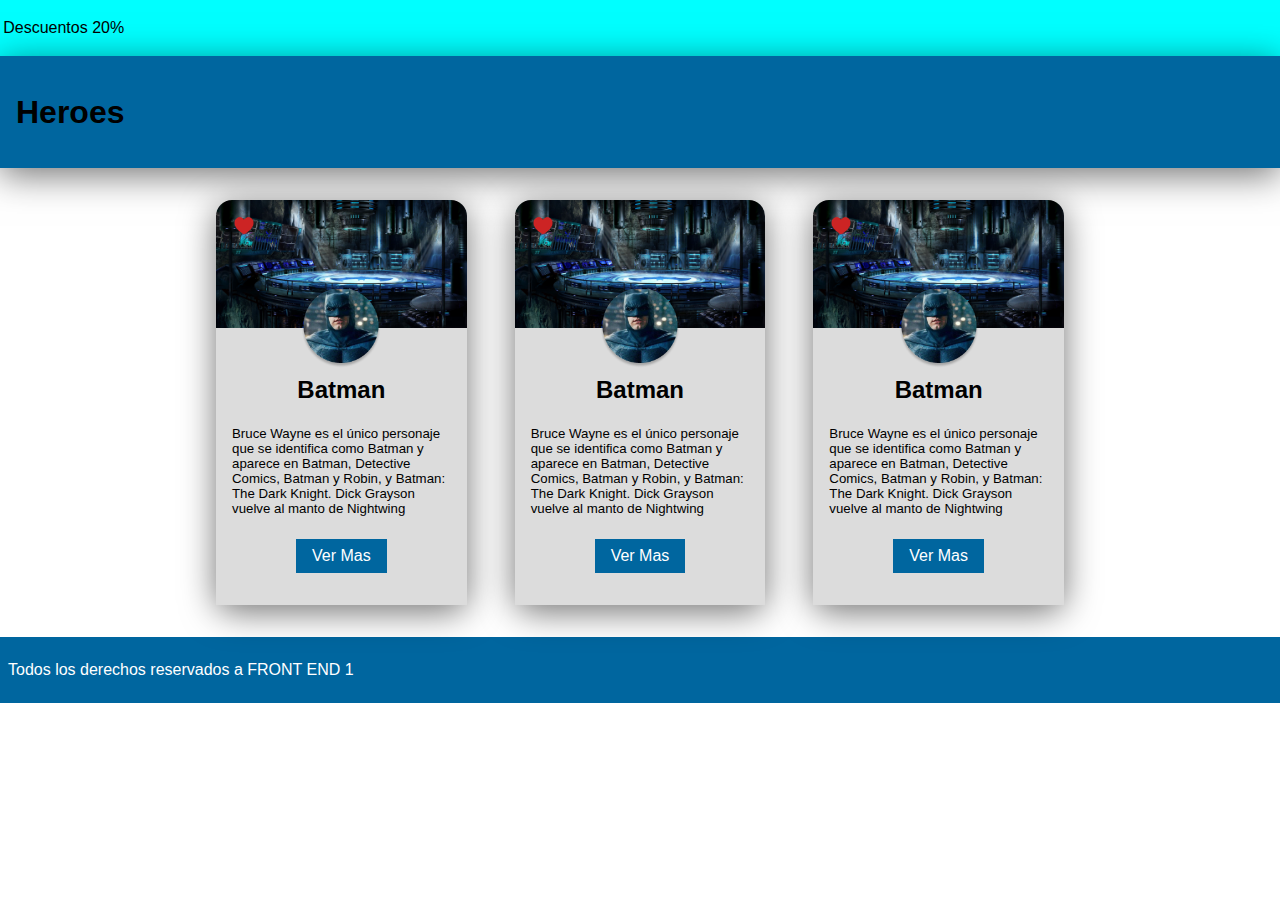
<file: clase 10/index.html>
<!DOCTYPE html>
<html>

<head>
    <meta charset="utf-8">
    <meta http-equiv="X-UA-Compatible" content="IE=edge">
    <title></title>
    <meta name="description" content="">
    <meta name="viewport" content="width=device-width, initial-scale=1">
    <link rel="stylesheet" href="css/main.css">
</head>

<body>
    <header>
        <p>Descuentos 20%</p>
    </header>
    <div class="titulo">
        <h1>Heroes</h1>
    </div>
    <div class="main">
        <div class="card">
            <div class="fondo"></div>
            <img src="img/Frame.png" alt="fav" class="fav">
            <div class="avatar-div"> <img src="img/Group 22.png" alt="avatar" class="avatar">
            </div>
            <div class="contenido-card">
                <h2>Batman</h2>
                <h5>Bruce Wayne es el único personaje que se identifica como Batman y aparece en Batman, Detective
                    Comics,
                    Batman y Robin, y Batman: The Dark Knight. Dick Grayson vuelve al manto de Nightwing</h5>
                <div class="link"> <a href="#" class="link-card">Ver Mas</a>
                </div>
            </div>
        </div>
        <div class="card">
            <div class="fondo"></div>
            <img src="img/Frame.png" alt="fav" class="fav">
            <div class="avatar-div"> <img src="img/Group 22.png" alt="avatar" class="avatar">
            </div>
            <div class="contenido-card">
                <h2>Batman</h2>
                <h5>Bruce Wayne es el único personaje que se identifica como Batman y aparece en Batman, Detective
                    Comics,
                    Batman y Robin, y Batman: The Dark Knight. Dick Grayson vuelve al manto de Nightwing</h5>
                <div class="link"> <a href="#" class="link-card">Ver Mas</a>
                </div>
            </div>
        </div>
        <div class="card">
            <div class="fondo"></div>
            <img src="img/Frame.png" alt="fav" class="fav">
            <div class="avatar-div"> <img src="img/Group 22.png" alt="avatar" class="avatar">
            </div>
            <div class="contenido-card">
                <h2>Batman</h2>
                <h5>Bruce Wayne es el único personaje que se identifica como Batman y aparece en Batman, Detective
                    Comics,
                    Batman y Robin, y Batman: The Dark Knight. Dick Grayson vuelve al manto de Nightwing</h5>
                <div class="link"> <a href="#" class="link-card">Ver Mas</a>
                </div>
            </div>
        </div>
    </div>
    <footer><p>Todos los derechos reservados a FRONT END 1</p></footer>
</body>

</html>
</file>
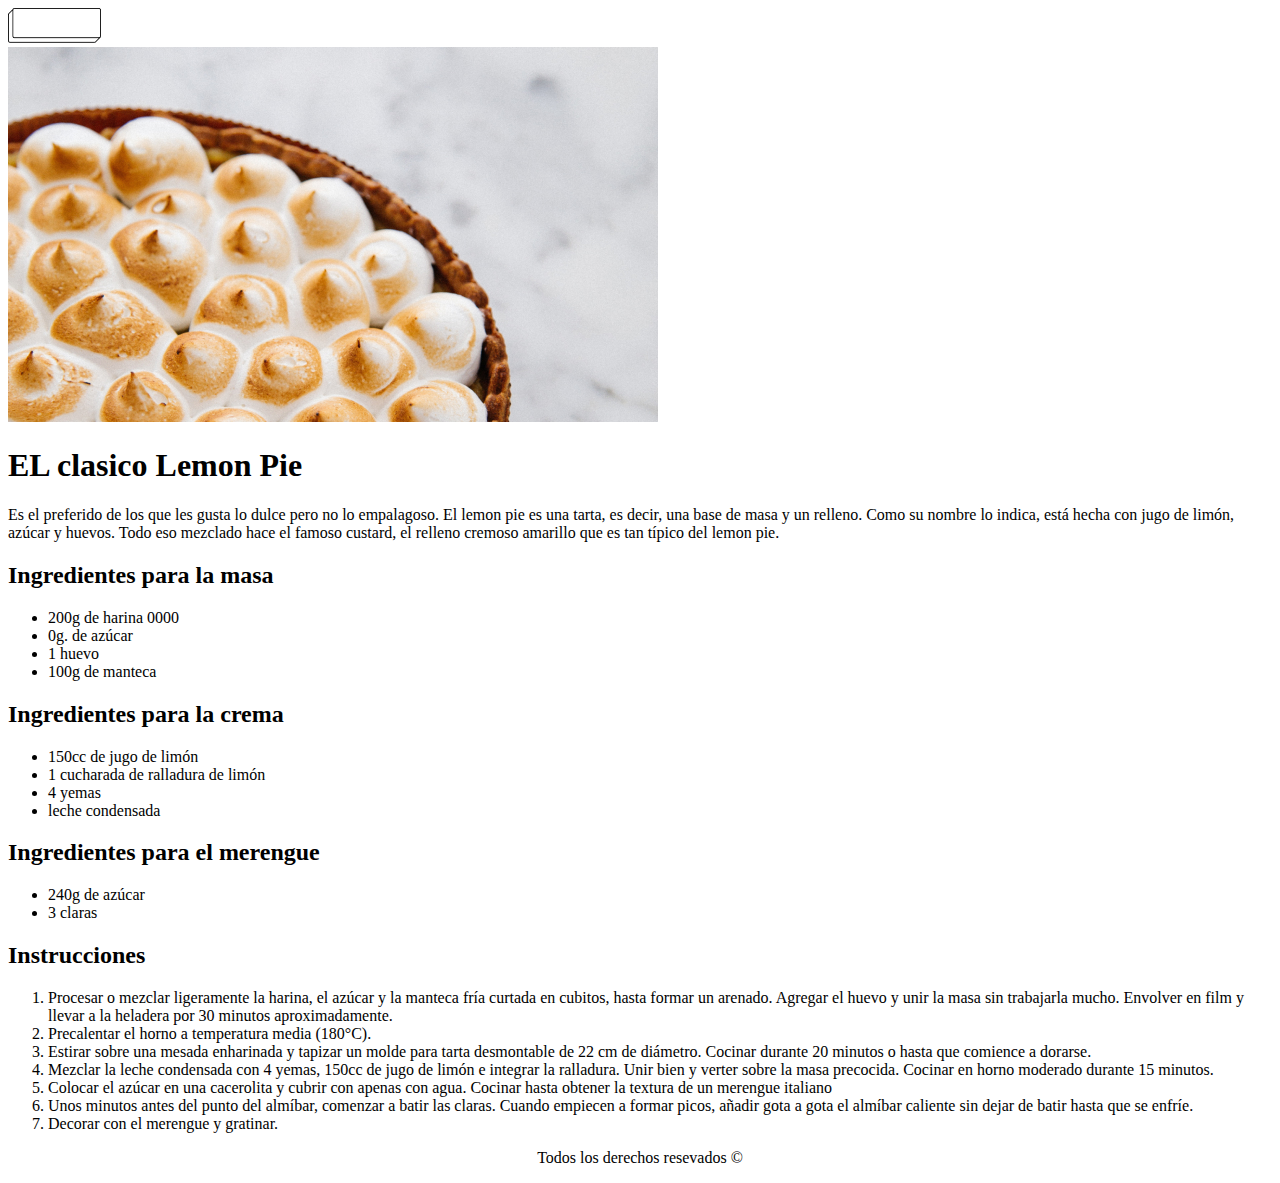
<file: clase 4/index.html>
<!DOCTYPE html>

<html>

<head>
    <meta charset="utf-8">
    <meta http-equiv="X-UA-Compatible" content="IE=edge">
    <title>Ejercicio DH</title>
    <meta name="description" content="">
    <meta name="viewport" content="width=device-width, initial-scale=1">
    <link rel="stylesheet" href="">
</head>

<body>
    <nav><img src="img/logo.png" alt="logo front end 1"></nav>
    <main>
        <img src="img/lemon-pie 1.jpg" alt="lemon-pie">
        <h1>EL clasico Lemon Pie</h1>
        <p>Es el preferido de los que les gusta lo dulce pero no lo empalagoso. El lemon pie es una tarta, es decir, una
            base de masa y un relleno. Como su nombre lo indica, está hecha con jugo de limón, azúcar y huevos. Todo eso
            mezclado hace el famoso custard, el relleno cremoso amarillo que es tan típico del lemon pie.</p>
        <h2>Ingredientes para la masa</h2>
        <ul>
            <li>200g de harina 0000</li>
            <li>0g. de azúcar</li>
            <li>1 huevo</li>
            <li>100g de manteca</li>
        </ul>
        <h2>Ingredientes para la crema</h2>
        <ul>
            <li>150cc de jugo de limón</li>
            <li>1 cucharada de ralladura de limón</li>
            <li>4 yemas</li>
            <li>leche condensada</li>
        </ul>
        <h2>Ingredientes para el merengue</h2>
        <ul>
            <li>240g de azúcar</li>
            <li>3 claras</li>
        </ul>
        <h2>Instrucciones</h2>
        <ol>
            <li>Procesar o mezclar ligeramente la harina, el azúcar y la manteca fría curtada en cubitos, hasta formar
                un
                arenado. Agregar el huevo y unir la masa sin trabajarla mucho. Envolver en film y llevar a la heladera
                por
                30 minutos aproximadamente.</li>
            <li>Precalentar el horno a temperatura media (180°C).</li>
            <li>Estirar sobre una mesada enharinada y tapizar un molde para tarta desmontable de 22 cm de diámetro.
                Cocinar
                durante 20 minutos o hasta que comience a dorarse.</li>
            <li>Mezclar la leche condensada con 4 yemas, 150cc de jugo de limón e integrar la ralladura. Unir bien y
                verter
                sobre la masa precocida. Cocinar en horno moderado durante 15 minutos.</li>
            <li>Colocar el azúcar en una cacerolita y cubrir con apenas con agua. Cocinar hasta obtener la textura de un
                merengue italiano</li>
            <li>Unos minutos antes del punto del almíbar, comenzar a batir las claras. Cuando empiecen a formar picos,
                añadir
                gota a gota el almíbar caliente sin dejar de batir hasta que se enfríe.</li>
            <li>Decorar con el merengue y gratinar.</li>
        </ol>
    </main>
    <footer>
        <p style="text-align:center">Todos los derechos resevados &copy;</p>
    </footer>
</body>

</html>
</file>
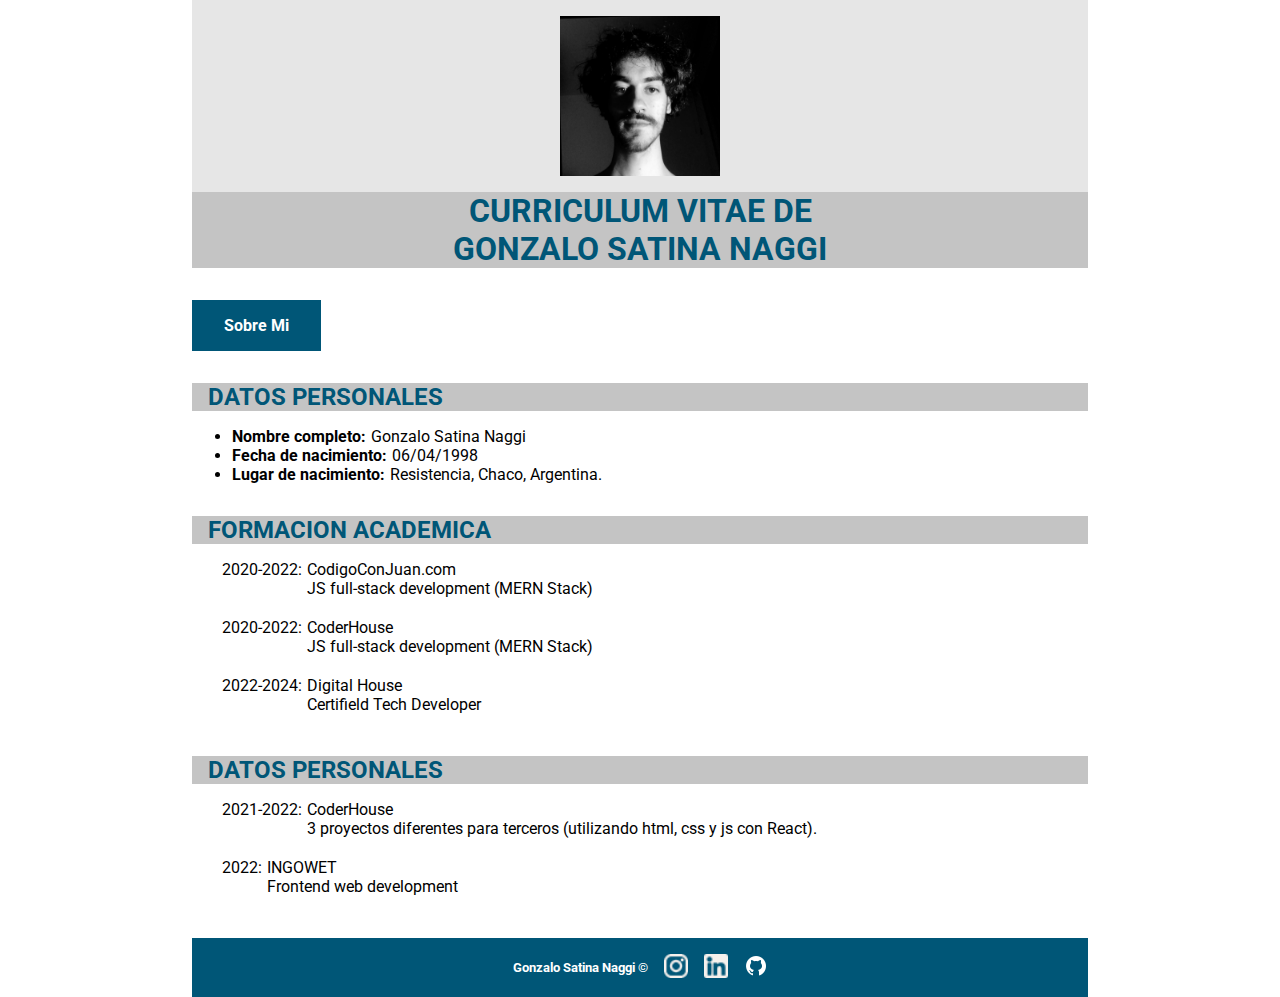
<file: Introducción a estructuras y estilos/index.html>
<!DOCTYPE html>
<html>

<head>
    <meta charset="utf-8">
    <meta http-equiv="X-UA-Compatible" content="IE=edge">
    <title></title>
    <meta name="description" content="">
    <meta name="viewport" content="width=device-width, initial-scale=1">
    <link rel="stylesheet" href="css/main.css">
    <link rel="preconnect" href="https://fonts.googleapis.com">
    <link rel="preconnect" href="https://fonts.gstatic.com" crossorigin>
    <link
        href="https://fonts.googleapis.com/css2?family=Raleway:wght@100;200;300;400;500;600;700;800;900&family=Roboto:wght@100;300;400;500&family=Special+Elite&display=swap"
        rel="stylesheet">
</head>

<body>
    <div class="foto-div">
        <img src="img/foto.jpg" alt="foto" class="foto">
    </div>
    <div class="titulo">
        <h1>curriculum vitae de<br>gonzalo satina naggi</h1>
    </div>
    <div class="enlace-html">
        <a href="pages/sobre-mi.html">Sobre Mi</a>
    </div>
    <div class="seccion seccion-datos">
        <h2>datos personales</h2>
        <ul>
            <li><span>Nombre completo:</span>Gonzalo Satina Naggi</li>
            <li><span>Fecha de nacimiento:</span>06/04/1998</li>
            <li><span>Lugar de nacimiento:</span>Resistencia, Chaco, Argentina.</li>
        </ul>
    </div>
    <div class="seccion seccion-academica">
        <h2>formacion academica</h2>
        <div>
            <div>
                <span class="fechas">2020-2022:</span>
            </div>
            <div>
                <p class="estudio">
                    CodigoConJuan.com <br>
                    JS full-stack development (MERN Stack)
                </p>
            </div>
        </div>
        <div>
            <div>
                <span class="fechas">2020-2022:</span>
            </div>
            <div>
                <p class="estudio">
                    CoderHouse <br>
                    JS full-stack development (MERN Stack)
                </p>
            </div>
        </div>
        <div>
            <div>
                <span class="fechas">2022-2024:</span>
            </div>
            <div>
                <p class="estudio">
                    Digital House <br>
                    Certifield Tech Developer
                </p>
            </div>
        </div>
    </div>
    <div class="seccion seccion-experiencia">
        <h2>datos personales</h2>
        <div>
            <div>
                <span class="fechas">2021-2022:</span>
            </div>
            <div>
                <p class="puesto">
                    CoderHouse <br>
                    3 proyectos diferentes para terceros (utilizando html, css y js con React).
                </p>
            </div>
        </div>
        <div>
            <div>
                <span class="fechas">2022:</span>
            </div>
            <div>
                <p class="puesto">
                    INGOWET <br>
                    Frontend web development
                </p>
            </div>

        </div>
    </div>
    <footer>
        <h5>Gonzalo Satina Naggi &copy;</h5>
        <a href="https://www.instagram.com/gonzatinaggi/" target="_blank" rel="noopener noreferrer">
            <img class="icon-footer" src="img/ico_instagram.png" alt="icon">
        </a>
        <a href="https://www.linkedin.com/in/gonzalo-satina-naggi-132b34200/" target="_blank" rel="noopener noreferrer">
            <img class="icon-footer" src="img/ico_linkedin.png" alt="icon">
        </a>
        <a href="https://www.github.com/GonzaloSatina" target="_blank" rel="noopener noreferrer">
            <img class="icon-footer" src="img/github-icon.png" alt="icon">
        </a>
    </footer>

    <script src="" async defer></script>
</body>

</html>
</file>
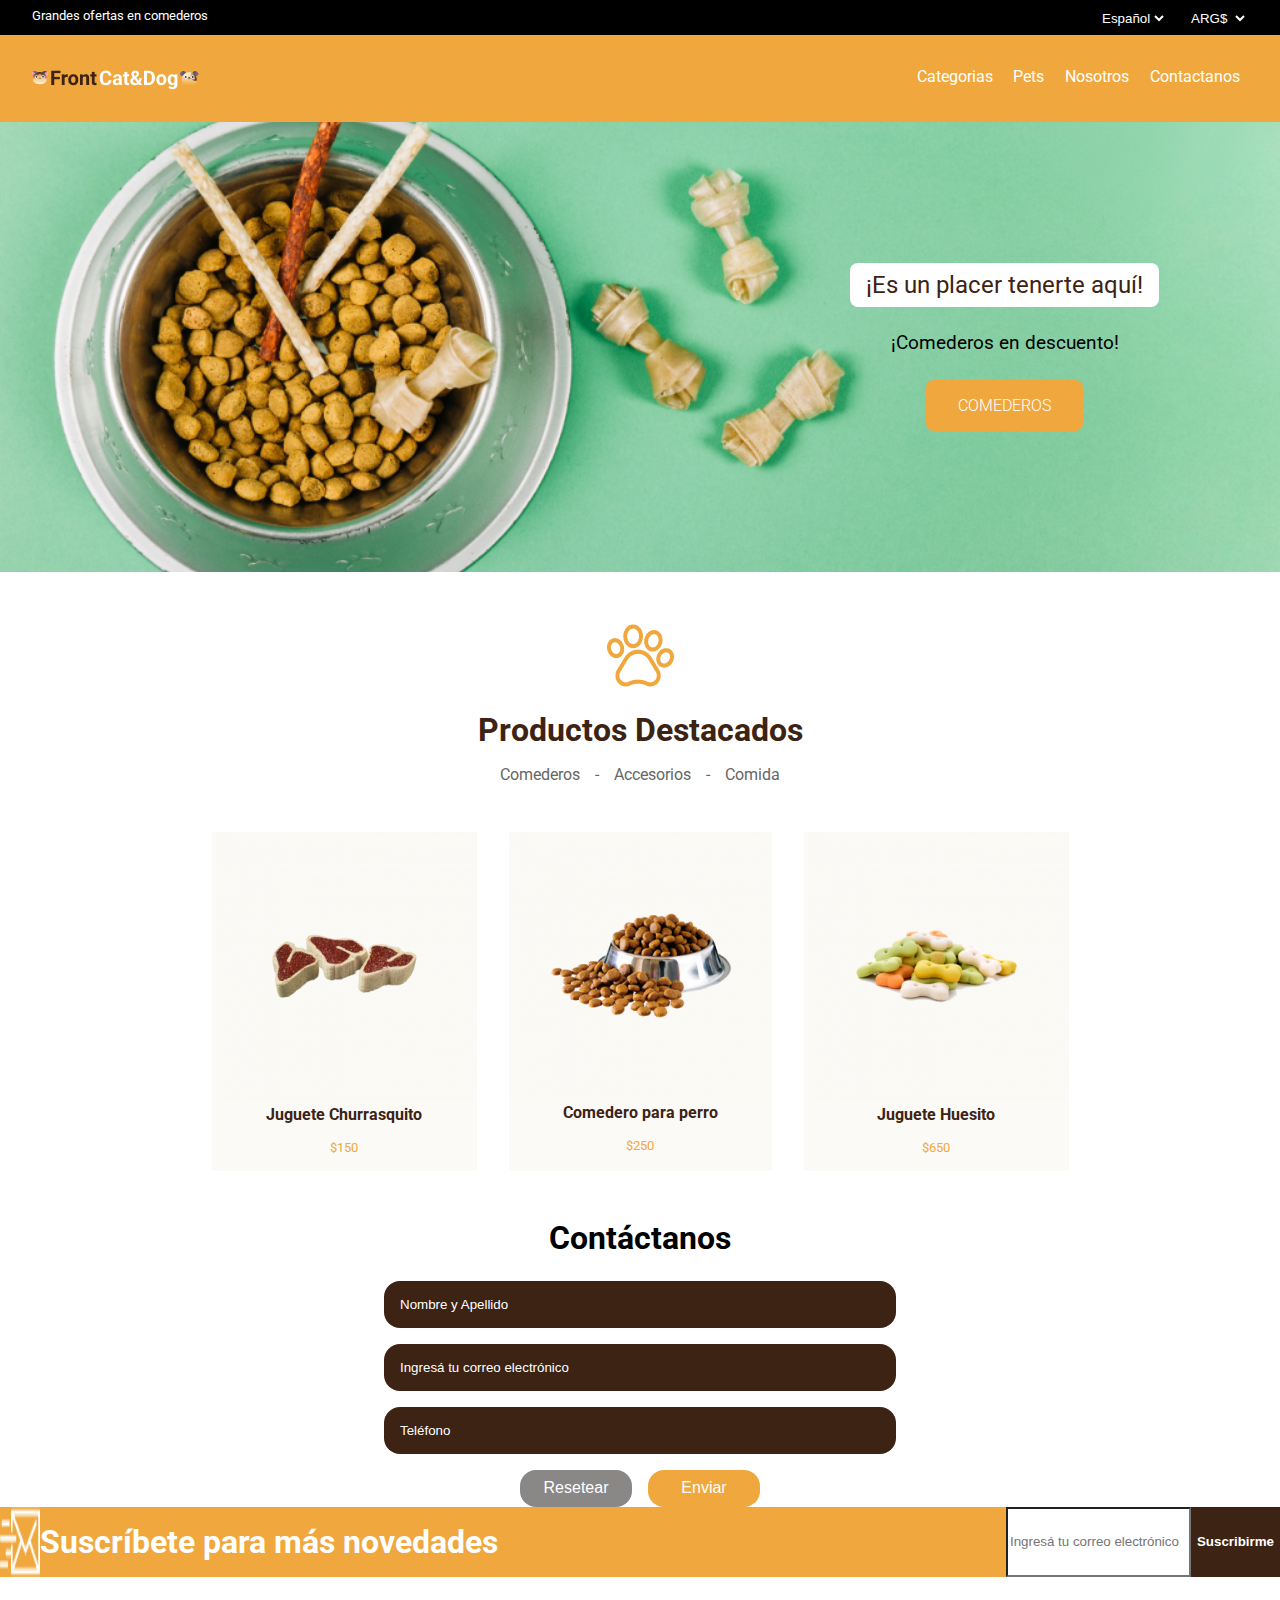
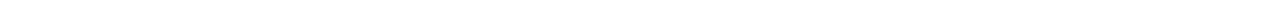
<file: petshop/index.html>
<!DOCTYPE html>
<html>

<head>
    <meta charset="utf-8">
    <meta http-equiv="X-UA-Compatible" content="IE=edge">
    <title></title>
    <meta name="description" content="">
    <meta name="viewport" content="width=device-width, initial-scale=1">
    <link rel="stylesheet" href="css/style.css">
    <link rel="preconnect" href="https://fonts.googleapis.com">
    <link rel="preconnect" href="https://fonts.gstatic.com" crossorigin>
    <link
        href="https://fonts.googleapis.com/css2?family=Raleway:wght@100;200;300;400;500;600;700;800;900&family=Roboto:wght@100;300;400;500&family=Special+Elite&display=swap"
        rel="stylesheet">
    <link rel="stylesheet" href="https://cdnjs.cloudflare.com/ajax/libs/font-awesome/6.1.1/css/all.min.css"
        integrity="sha512-KfkfwYDsLkIlwQp6LFnl8zNdLGxu9YAA1QvwINks4PhcElQSvqcyVLLD9aMhXd13uQjoXtEKNosOWaZqXgel0g=="
        crossorigin="anonymous" referrerpolicy="no-referrer" />
</head>

<body>
    <div class="head back-negro">
        <h5 class="texto-blanco fw-normal">Grandes ofertas en comederos</h5>
        <div>
            <select class="back-negro texto-blanco" name="select">
                <option value="espanol" selected>Español</option>
                <option value="ingles">Ingles</option>
                <option value="bulgaro">Bulgaro</option>
            </select>
            <select class="back-negro  texto-blanco" name="select2">
                <option value="arg" selected>ARG$</option>
                <option value="usd">U$D</option>
                <option value="Bitcoin">Bitcoin</option>
            </select>
        </div>
    </div>
    <nav class="back-naranja">
        <div>
            <div class="logo">
                <img class="img-fluid" src="img/Logo.png" alt="logo">
            </div>
            <div class="navbar">
                <a href="#" class="link texto-blanco">
                    <i class="fa-solid fa-paw"></i>Categorias
                </a>
                <a href="#" class="link texto-blanco">
                    <i class="fa-solid fa-paw"></i>Pets
                </a>
                <a href="#" class="link texto-blanco">
                    <i class="fa-solid fa-paw"></i>Nosotros
                </a>
                <a href="#" class="link texto-blanco">
                    <i class="fa-solid fa-paw"></i>Contactanos
                </a>
            </div>
        </div>
    </nav>
    <div class="inicio">
        <div>
            <h2 class="text-center back-blanco fw-normal texto-marron">¡Es un placer tenerte aquí!</h2>
            <br>
            <h3 class="text-center fw-normal">¡Comederos en descuento!</h3>
            <br>
            <a class="back-naranja texto-blanco fw-light uppercase" href="#">COMEDEROS</a>
        </div>
    </div>
    <div class="destacados">
        <div class="text-center">
            <div><img class="img-fluid" src="img/pawprint 2.png" alt="icon"></div>
            <h2 class="fw-bold texto-marron">Productos Destacados</h2>
            <div class="links-productos">
                <a class="texto-gris" href="#">Comederos</a>
                <span class="texto-gris">-</span>
                <a class="texto-gris" href="#">Accesorios</a>
                <span class="texto-gris">-</span>
                <a class="texto-gris" href="#">Comida</a>
            </div>
        </div>
        <div class="cards-inicio">
            <div class="card">
                <img class="img-fluid" src="img/churrasquito.png" alt="icon">
                <h4 class="texto-marron">Juguete Churrasquito</h4>
                <h5 class="precio fw-normal texto-naranja">$150</h5>
            </div>
            <div class="card">
                <img class="img-fluid" src="img/comedero.png " alt="icon">
                <h4 class="texto-marron">Comedero para perro</h4>
                <h5 class="precio fw-normal texto-naranja">$250</h5>
            </div>
            <div class="card">
                <img class="img-fluid" src="img/Huesito.png" alt="icon">
                <h4 class="texto-marron">Juguete Huesito</h4>
                <h5 class="precio fw-normal texto-naranja">$650</h5>
            </div>
        </div>
        <div class="contactanos">
            <h2 class="text-marron text-center">Contáctanos</h2>
            <div>
                <input class="back-marron texto-blanco" type="text" placeholder="Nombre y Apellido">
                <input class="back-marron texto-blanco" type="email" placeholder="Ingresá tu correo electrónico">
                <input class="back-marron texto-blanco" type="tel" placeholder="Teléfono">
                <div class="buttons-div">
                    <button class="texto-blanco back-gris">Resetear</button>
                    <button class="texto-blanco back-naranja">Enviar </button>
                </div>
            </div>
        </div>
        <div class="newsletter back-naranja">
            <div>
                <img src="img/Group.png" alt="">
                <h2 class="texto-blanco">Suscríbete para más novedades</h2>
            </div>
            <div>
                <input class="back-blanco" type="text" placeholder="Ingresá tu correo electrónico">
                <button class="texto-blanco fw-bold back-marron">Suscribirme</button>
            </div>
        </div>
    </div>
</body>

</html>
</file>
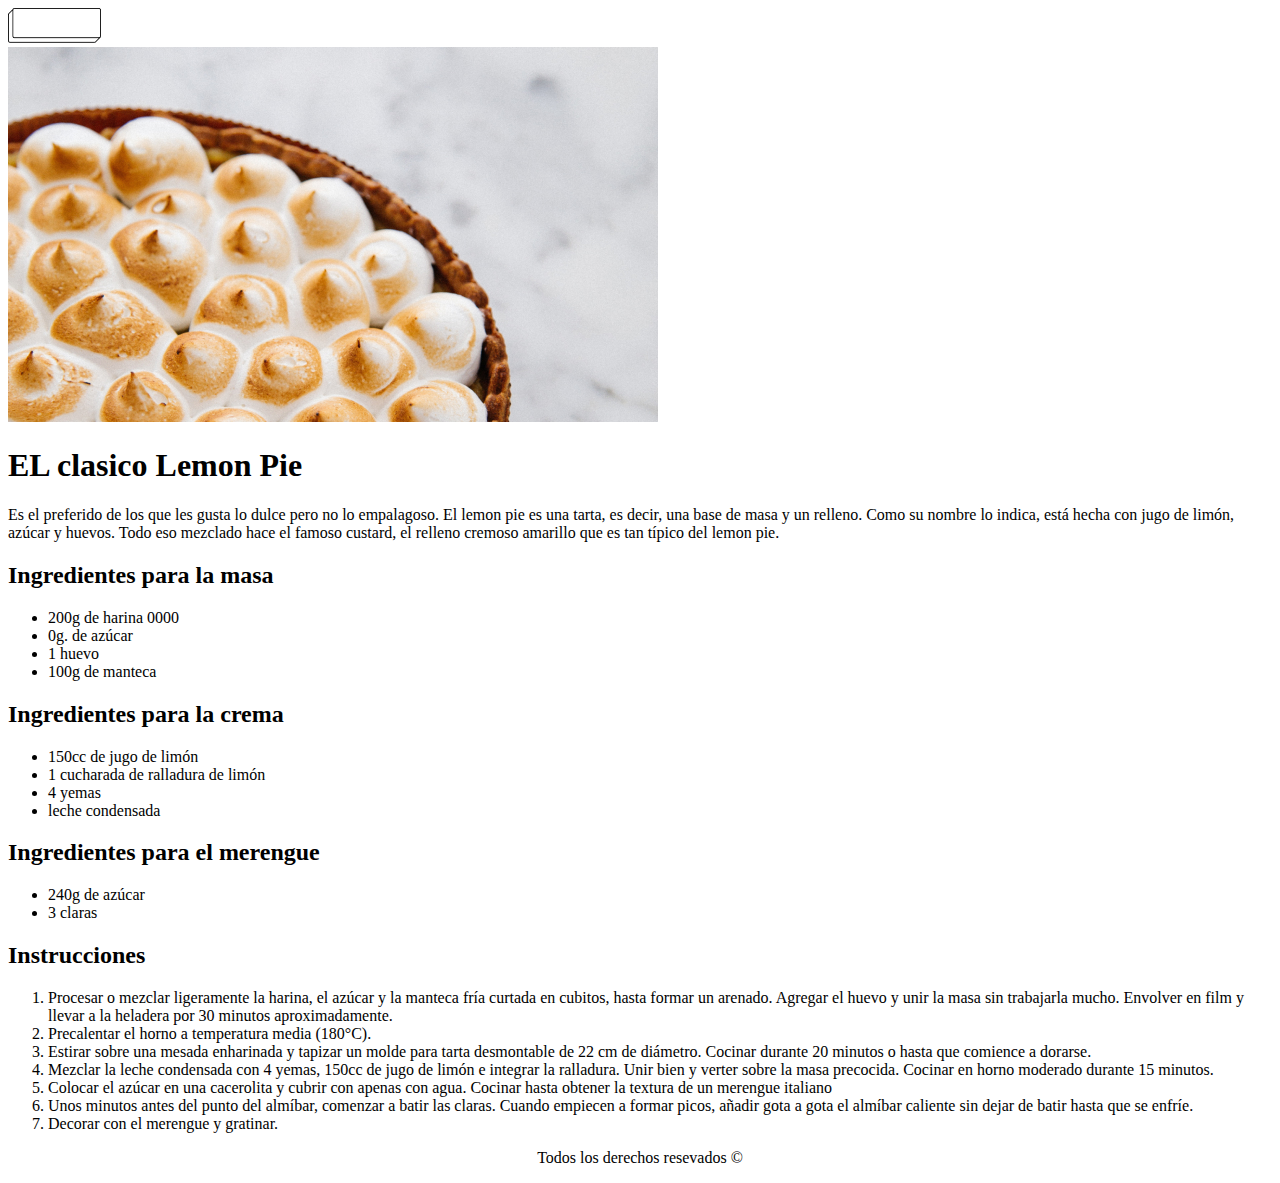
<file: receta-lemonpie/index.html>
<!DOCTYPE html>

<html>

<head>
    <meta charset="utf-8">
    <meta http-equiv="X-UA-Compatible" content="IE=edge">
    <title>Ejercicio DH</title>
    <meta name="description" content="">
    <meta name="viewport" content="width=device-width, initial-scale=1">
    <link rel="stylesheet" href="">
</head>

<body>
    <nav><img src="img/logo.png" alt="logo front end 1"></nav>
    <main>
        <img src="img/lemon-pie 1.jpg" alt="lemon-pie">
        <h1>EL clasico Lemon Pie</h1>
        <p>Es el preferido de los que les gusta lo dulce pero no lo empalagoso. El lemon pie es una tarta, es decir, una
            base de masa y un relleno. Como su nombre lo indica, está hecha con jugo de limón, azúcar y huevos. Todo eso
            mezclado hace el famoso custard, el relleno cremoso amarillo que es tan típico del lemon pie.</p>
        <h2>Ingredientes para la masa</h2>
        <ul>
            <li>200g de harina 0000</li>
            <li>0g. de azúcar</li>
            <li>1 huevo</li>
            <li>100g de manteca</li>
        </ul>
        <h2>Ingredientes para la crema</h2>
        <ul>
            <li>150cc de jugo de limón</li>
            <li>1 cucharada de ralladura de limón</li>
            <li>4 yemas</li>
            <li>leche condensada</li>
        </ul>
        <h2>Ingredientes para el merengue</h2>
                                                                                             <ul>
            <li>240g de azúcar</li>
            <li>3 claras</li>
        </ul>
        <h2>Instrucciones</h2>
        <ol>
                                        <li>Procesar o mezclar ligeramente la harina, el azúcar y la manteca fría curtada en cubitos, hasta formar un
                arenado. Agregar el huevo y unir la masa sin trabajarla mucho. Envolver en film y llevar a la heladera
                por
                30 minutos aproximadamente.</li>
            <li>Precalentar el horno a temperatura media (180°C).</li>
                                                                 <li>Estirar sobre una mesada enharinada y tapizar un molde para tarta desmontable de 22 cm de diámetro.
                Cocinar
                durante 20 minutos o hasta que comience a dorarse.</li>
            <li>Mezclar la leche condensada con 4 yemas, 150cc de jugo de limón e integrar la ralladura. Unir bien y
                verter
                sobre la masa precocida. Cocinar en horno moderado durante 15 minutos.</li>
            <li>Colocar el azúcar en una cacerolita y cubrir con apenas con agua. Cocinar hasta obtener la textura de un
                merengue italiano</li>
            <li>Unos minutos antes del punto del almíbar, comenzar a batir las claras. Cuando empiecen a formar picos,
                añadir
                gota a gota el almíbar caliente sin dejar de batir hasta que se enfríe.</li>
            <li>Decorar con el merengue y gratinar.</li>
        </ol>
    </main>
    <footer>
        <p style="text-align:center">Todos los derechos resevados &copy;</p>
    </footer>
</body>

</html>
</file>
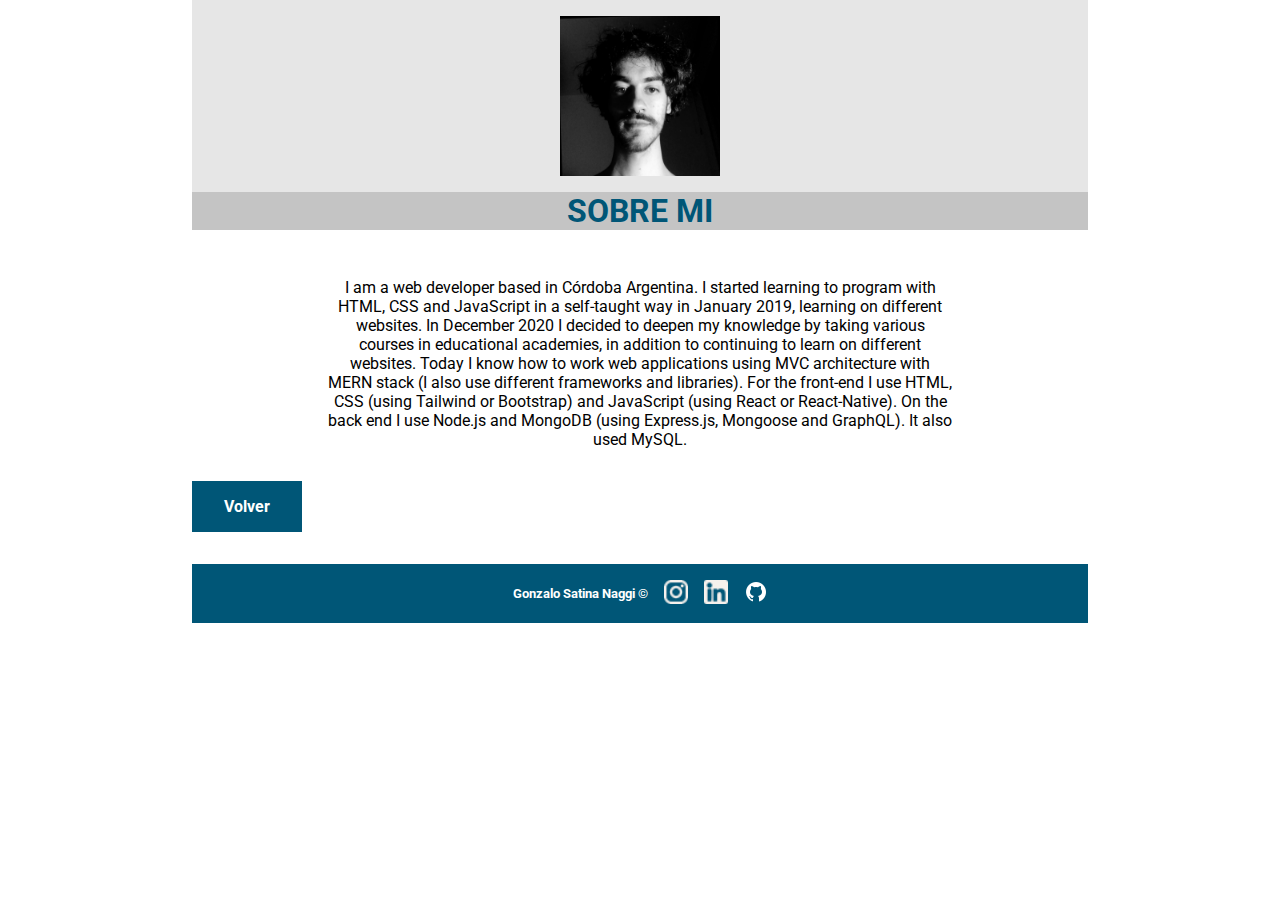
<file: Introducción a estructuras y estilos/pages/sobre-mi.html>
<!DOCTYPE html>
<html>

<head>
    <meta charset="utf-8">
    <meta http-equiv="X-UA-Compatible" content="IE=edge">
    <title></title>
    <meta name="description" content="">
    <meta name="viewport" content="width=device-width, initial-scale=1">
    <link rel="stylesheet" href="../css/main.css">
    <link rel="preconnect" href="https://fonts.googleapis.com">
    <link rel="preconnect" href="https://fonts.gstatic.com" crossorigin>
    <link
        href="https://fonts.googleapis.com/css2?family=Raleway:wght@100;200;300;400;500;600;700;800;900&family=Roboto:wght@100;300;400;500&family=Special+Elite&display=swap"
        rel="stylesheet">
</head>

<body>
    <div class="foto-div">
        <img src="../img/foto.jpg" alt="foto" class="foto">
    </div>
    <div class="titulo">
        <h1>Sobre Mi</h1>
    </div>
    <div class="sobre-mi-texto">
        <p>I am a web developer based in Córdoba Argentina. I started learning to program with HTML, CSS and JavaScript in a self-taught way in January 2019, learning on different websites. In December 2020 I decided to deepen my knowledge by taking various courses in educational academies, in addition to continuing to learn on different websites. Today I know how to work web applications using MVC architecture with MERN stack (I also use different frameworks and libraries). For the front-end I use HTML, CSS (using Tailwind or Bootstrap) and JavaScript (using React or React-Native). On the back end I use Node.js and MongoDB (using Express.js, Mongoose and GraphQL). It also used MySQL.</p>
    </div>
    <div class="enlace-html">
        <a href="../index.html">Volver</a>
    </div>
    <footer>
        <h5>Gonzalo Satina Naggi &copy;</h5>
        <a href="https://www.instagram.com/gonzatinaggi/" target="_blank" rel="noopener noreferrer">
            <img class="icon-footer" src="../img/ico_instagram.png" alt="icon">
        </a>
        <a href="https://www.linkedin.com/in/gonzalo-satina-naggi-132b34200/" target="_blank" rel="noopener noreferrer">
            <img class="icon-footer" src="../img/ico_linkedin.png" alt="icon">
        </a>
        <a href="https://www.github.com/GonzaloSatina" target="_blank" rel="noopener noreferrer">
            <img class="icon-footer" src="../img/github-icon.png" alt="icon">
        </a>
    </footer>

    <script src="" async defer></script>
</body>

</html>
</file>
<file: clase 10/css/main.css>
html, body {
    box-sizing: border-box;
    margin: 0;
    font-family: Arial, Helvetica, sans-serif;
}
header {
    background-color: aqua;
    padding: .2rem;
}
.titulo {
    background-color: #00669F;
    padding: 1rem;
    box-shadow: 0px 7px 34px 0px rgba(0,0,0,0.55);
    -webkit-box-shadow: 0px 7px 34px 0px rgba(0,0,0,0.55);
    -moz-box-shadow: 0px 7px 34px 0px rgba(0,0,0,0.55);
}
.main {
    margin: 2rem auto;
    display: flex;
    justify-content: center;
    width: 70%;
}
.card {
    width: 30%;
    margin: 0 1.5rem;
    position: relative;
    border-radius: 1rem;
    box-shadow: 0px 7px 34px 0px rgba(0,0,0,0.55);
-webkit-box-shadow: 0px 7px 34px 0px rgba(0,0,0,0.55);
-moz-box-shadow: 0px 7px 34px 0px rgba(0,0,0,0.55);
}
.card div {
    position : relative;
    background-color: gainsboro;
}
.fondo {
    width: 100%;
    height: 8rem;
    border-top-left-radius: 1rem;
    border-top-right-radius: 1rem;
    background-image: url(../img/Group\ 23.png);
    background-repeat: no-repeat;
    background-position: center center;
    background-size: cover;
}
.fav {
    position: absolute;
    width: 1.5rem;
    height: 1.5rem;
    top: 1rem;
    left: 1rem;
}
.avatar-div {
    display: flex;
    justify-content: center;
}
.avatar {
    width: 5rem;
    height: 5rem;
    margin-top:-2.5rem;
    position: relative;
    z-index: 10;
}
.contenido-card {
    padding: .5rem 1rem 2rem 1rem;
}
.card h2 {
    margin: 0;
    text-align: center;
}
.card h5 {
font-weight: 100;
}
.link {
    display: flex;
}
.link-card {
    background-color: #00669F;
    color: white;
    padding: .5rem 1rem;
    text-decoration: none;
    margin: auto;
}
.link-card:hover {
    background-color: #003858;
}
footer {
    background-color: #00669F;
    color: white;
    padding: .5rem;
}
</file>
<file: Introducción a estructuras y estilos/css/main.css>
html, body {
    font-size: Times New Roman;
    margin: 0;
    font-family: 'Roboto', sans-serif;
}
body {
width: 70%;
margin: 0 auto;
}
@media (max-width:	992px) {
    body {
        width: 100%;
        margin: 0 auto;
        }
}
.foto-div {
    display: flex;
    justify-content: center; 
    background-color: #E6E6E6;
}
.foto {
    width: 10rem;
    height: 10rem;
    padding: 1rem;
}
.titulo {
    color: #005677;
    background-color: #C4C4C4;
    text-transform: uppercase;
    text-align: center;
    margin-bottom: 3rem;
}
.titulo h1 {
    margin: 0;
}
.enlace-html a{
        background-color: #005677;
        color: #fff;
        text-decoration: none;
        padding: 1rem 2rem;
        transition: all ease .2s;
        font-weight: bold;
    }
.enlace-html a:hover{
        background-color: #003b52;
    }
.enlace-html {
margin-bottom: 3rem;
    }

.seccion {
    margin-bottom: 2rem;
}
.seccion h2{
    color: #005677;
    background-color: #C4C4C4;
    text-transform: uppercase;
    margin: 0 0 1rem 0;
    padding-left: 1rem;
}
.seccion p{
margin: 0;
}

.seccion-datos span{
    font-weight: bold;
    margin-right: 5px;
}
.seccion-academica div, .seccion-experiencia div{
    display: flex;
    margin-bottom: 10px;
}
.fechas {
    margin: 0 5px 5px 30px;
}
footer {
    display: flex;
    justify-content: center;
    align-items: center;
    gap: 1rem;
    color: white;
    background-color: #005677;
}
.puesto {
    margin-left: 50px;
}

.icon-footer {
    width: 1.5rem;
    height: 1.5rem;
}
.sobre-mi-texto {
text-align: center;
margin: 0 auto;
}
@media (min-width:	992px) {
.sobre-mi-texto {
    width: 70%;
    margin-bottom: 3rem;
}

}
</file>
<file: petshop/css/style.css>
/* GLOBALES */
:root {
  --naranja: #f0a83e;
  --marron: #3c2313;
  --crema: #fbfaf6;
  --gris: #8a8787;
  --gris-texto: #666666;
}
.back-naranja {
  background-color: var(--naranja);
}
.back-marron {
  background-color: var(--marron);
}
.back-gris {
  background-color: var(--gris);
}
.back-crema {
  background-color: var(--crema);
}
.back-negro {
  background-color: #000;
}
.back-blanco {
  background-color: #fff;
}
.texto-blanco {
  color: #fff;
}
.texto-negro {
  color: #000;
}
.texto-gris {
  color: var(--gris-texto);
}
.texto-marron {
    color: var(--marron);
}
.texto-naranja {
    color: var(--naranja);
  }
.fw-light {
  font-weight: 300;
}
.fw-normal {
  font-weight: normal;
}
.fw-bold {
  font-weight: bold;
}
.uppercase {
  text-transform: uppercase;
}
.text-center {
  text-align: center;
}
.img-fluid {
  max-width: 100%;
  height: auto;
}

html,
body {
  margin: 0;
  padding: 0;
  box-sizing: border-box;
  font-family: "Roboto", sans-serif;
  overflow-x: hidden;
}
a,
button {
  transition: all 0.2s ease;
  text-decoration: none;
  border: none;
}
button:hover {
cursor: pointer;
}
input:focus, button:focus{
    outline: none;
    border: none;
    }

/* HEAD */

.head {
  display: flex;
  justify-content: space-between;
  padding: 0.5rem 2rem;
}
.head h5 {
  margin: 0;
}
.head select {
  border: none;
}
.head select:first-child {
  margin-right: 1rem;
}
.head select:hover {
  cursor: pointer;
}
nav div {
  display: flex;
  justify-content: space-between;
  padding: 1rem;
}
nav .link {
  margin: 0 0.5rem;
}
nav .link:hover {
  color: var(--marron);
}
nav .link i {
  margin-right: 0.3rem;
}

/* BANNER */

.inicio {
  padding: 8rem 2rem;
  background-image: url(../img/background.png);
  background-position: center;
  background-repeat: no-repeat;
  background-size: cover;
}
.inicio div {
  text-align: center;
  width: 40%;
  margin-left: auto;
}
@media (max-width:	768px) {
  .inicio div {
    width: 100%;
  }
}
.inicio h2,
.inicio h3,
.inicio a {
  display: inline-block;
  margin: 0.8rem auto;
}
.inicio h2 {
  padding: 0.5rem 1rem;
  border-radius: 0.5rem;
}
.inicio a {
  padding: 1rem 2rem;
  border-radius: 0.5rem;
}
.inicio a:hover {
  background-color: var(--marron);
}

/* DESTACADOS */

.destacados {
  margin: 3rem auto;
}
.destacados h2 {
font-size: 2rem;
margin: 1rem auto;
}
.links-productos a:hover{
color: #000;
}
.links-productos span{
margin: 0 .7rem;
}
.cards-inicio {
    display: flex;
    justify-content: center;
    flex-wrap: wrap;
    margin: 2rem auto;
}

    
.card {
    max-width: 25rem;
    margin: 1rem;
    background-color: var(--crema);
    text-align: center;
}
.card h4{
margin: 0 auto;
}
.card h5{
margin: 1rem auto;
}

/* CONTACTANOS */

.contactanos div{
    display: flex;
    justify-content: center;
    flex-direction: column;

}
.contactanos div input{
 width: 30rem;
 padding: 1rem;
 border-radius: 1rem;
 border: none;
 margin: .5rem auto;
}
.contactanos ::placeholder {
    color: white;
  }
.contactanos .buttons-div{
    display: flex;
    justify-content: center;
    flex-direction: row;
    gap: 1rem;
    margin-top: .5rem;
}
.contactanos button{
    width: 7rem;
    padding: .6rem 1rem;
    border-radius: 1rem;
    font-size: 1rem;
   }
.contactanos button:hover{
background-color: var(--marron);
   }
   @media (max-width:	768px) {
    .contactanos div input{
        max-width: 80%;
       }
  }

  /* NEWSLETTER */
  .newsletter {
    display: flex;
    justify-content: space-between;
  }
  .newsletter div{
    display: flex;
    
  }
</file>
